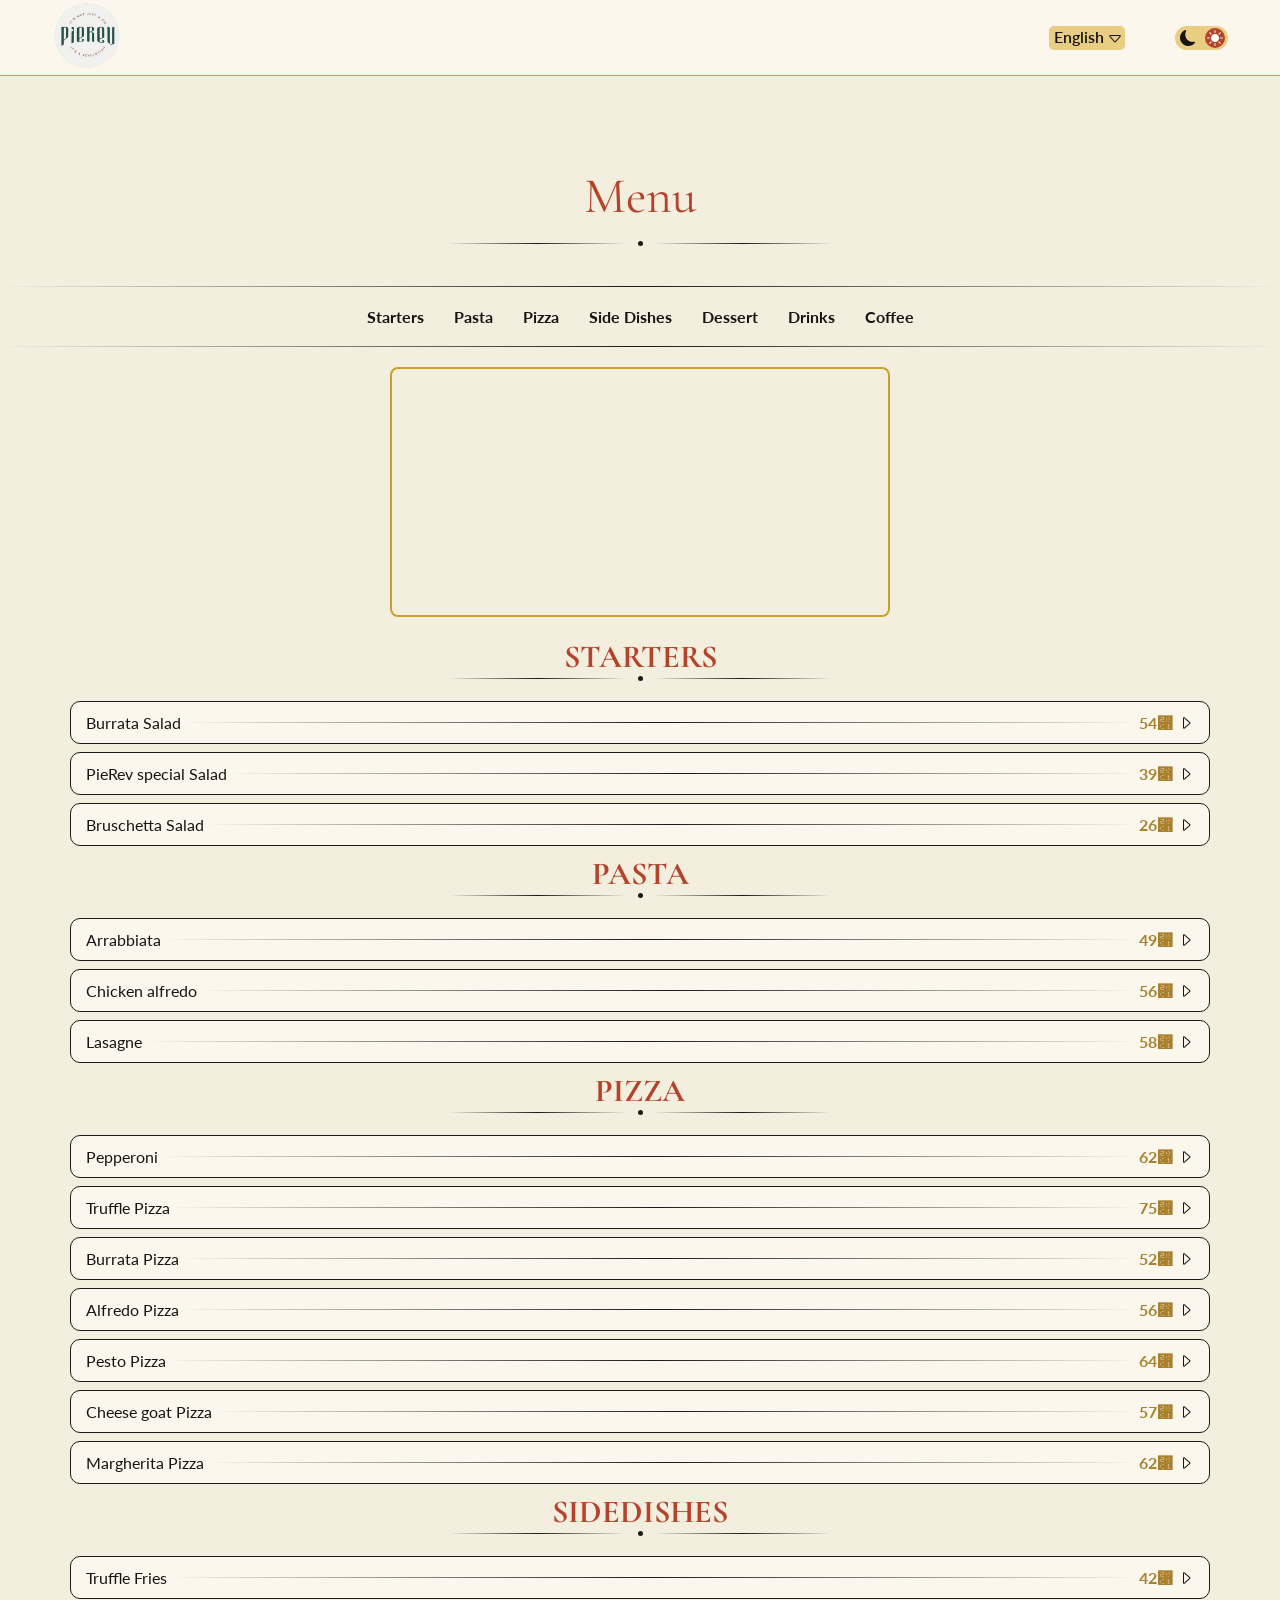
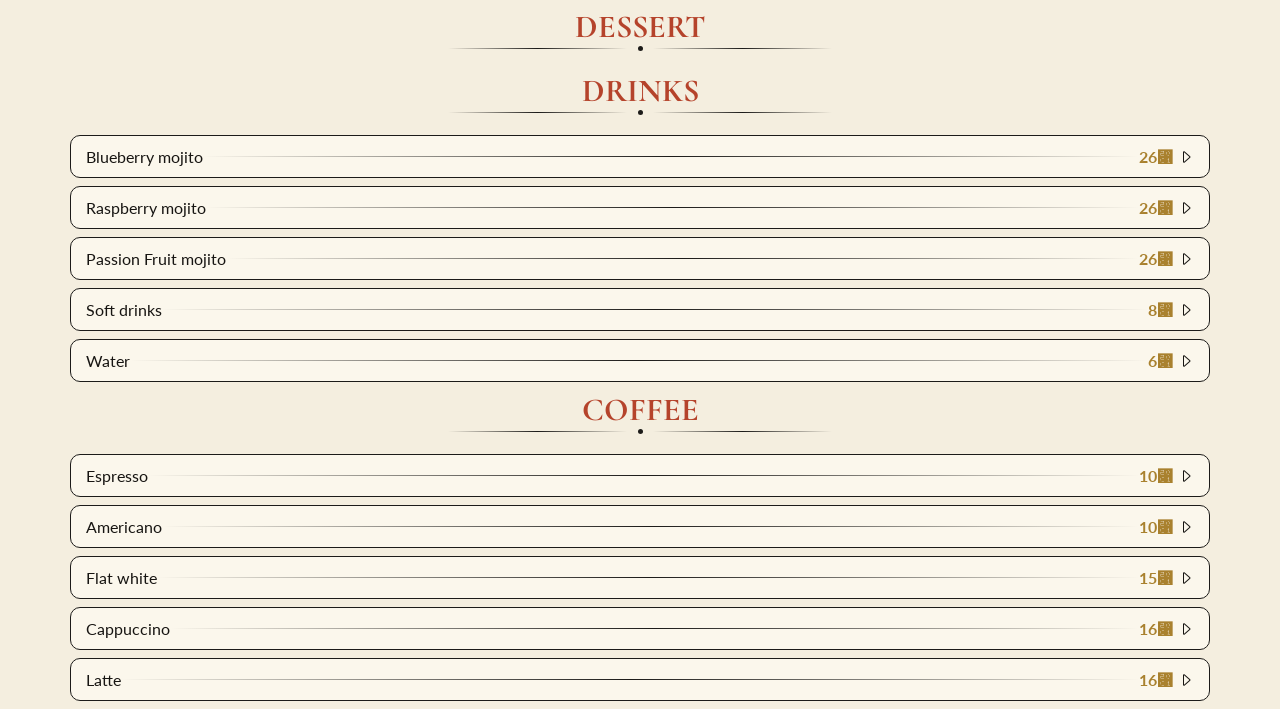
<file: index.html>
<!doctype html>
<html lang="en">

<head>
    <meta charset="UTF-8" />
    <meta name="viewport" content="width=device-width, initial-scale=1.0" />
    <meta http-equiv="Cache-Control" content="no-cache, no-store, must-revalidate">
    <meta http-equiv="Pragma" content="no-cache">
    <meta http-equiv="Expires" content="0">
    <title>Menu</title>
    <link rel="icon" href="icons/logo.ico" />
    <link rel="stylesheet" href="css/global.css" />
    <link rel="stylesheet" href="css/menu.css" />
    <link
        href="https://fonts.googleapis.com/css2?family=Lato:ital,wght@0,100;0,300;0,400;0,700;0,900;1,100;1,300;1,400;1,700;1,900&display=swap"
        rel="stylesheet" />
    <link
        href="https://fonts.googleapis.com/css2?family=Cormorant+Garamond:ital,wght@0,300..700;1,300..700&display=swap"
        rel="stylesheet" />
    <link href="https://fonts.googleapis.com/css2?family=Cormorant+Upright:wght@300;400;500;600;700&display=swap"
        rel="stylesheet" />
    <link rel="stylesheet" href="https://cdn.jsdelivr.net/npm/bootstrap-icons@1.11.3/font/bootstrap-icons.min.css">
</head>

<body>
    <header>
        <div class="nav_and_logo">
            <a href="index.html"><img src="images/logo.png" style="width: 70px; height: 70px" alt="logo" /></a>
            <nav>
                <div class="lang_button close">
                    <div class="current_lang_and_arrow">
                        <p class="current_lang"></p>
                        <i class="bi bi-caret-down"></i>
                    </div>
                    <ul>
                        <li></li>
                    </ul>
                </div>
                <div class="theme">
                    <i class="bi bi-moon-fill"></i>
                    <i class="bi bi-brightness-high-fill"></i>
                </div>
            </nav>
        </div>
    </header>
    <main>
        <div class="menu_landing">
            <p>Menu</p>
            <div class="special_line">
                <span class="line"></span>
                <span class="dot"></span>
                <span class="line"></span>
            </div>
        </div>
        <div class="types_container_with_lines">
            <span class="normal_line"></span>
            <div class="types_container">
            </div>
            <span class="normal_line"></span>
        </div>
        <div class="offers"></div>
        <div class="cards_container">

        </div>
    </main>
    <script src="js/database.js"></script>
    <script src="js/menu.js"></script>
</body>

</html>
</file>
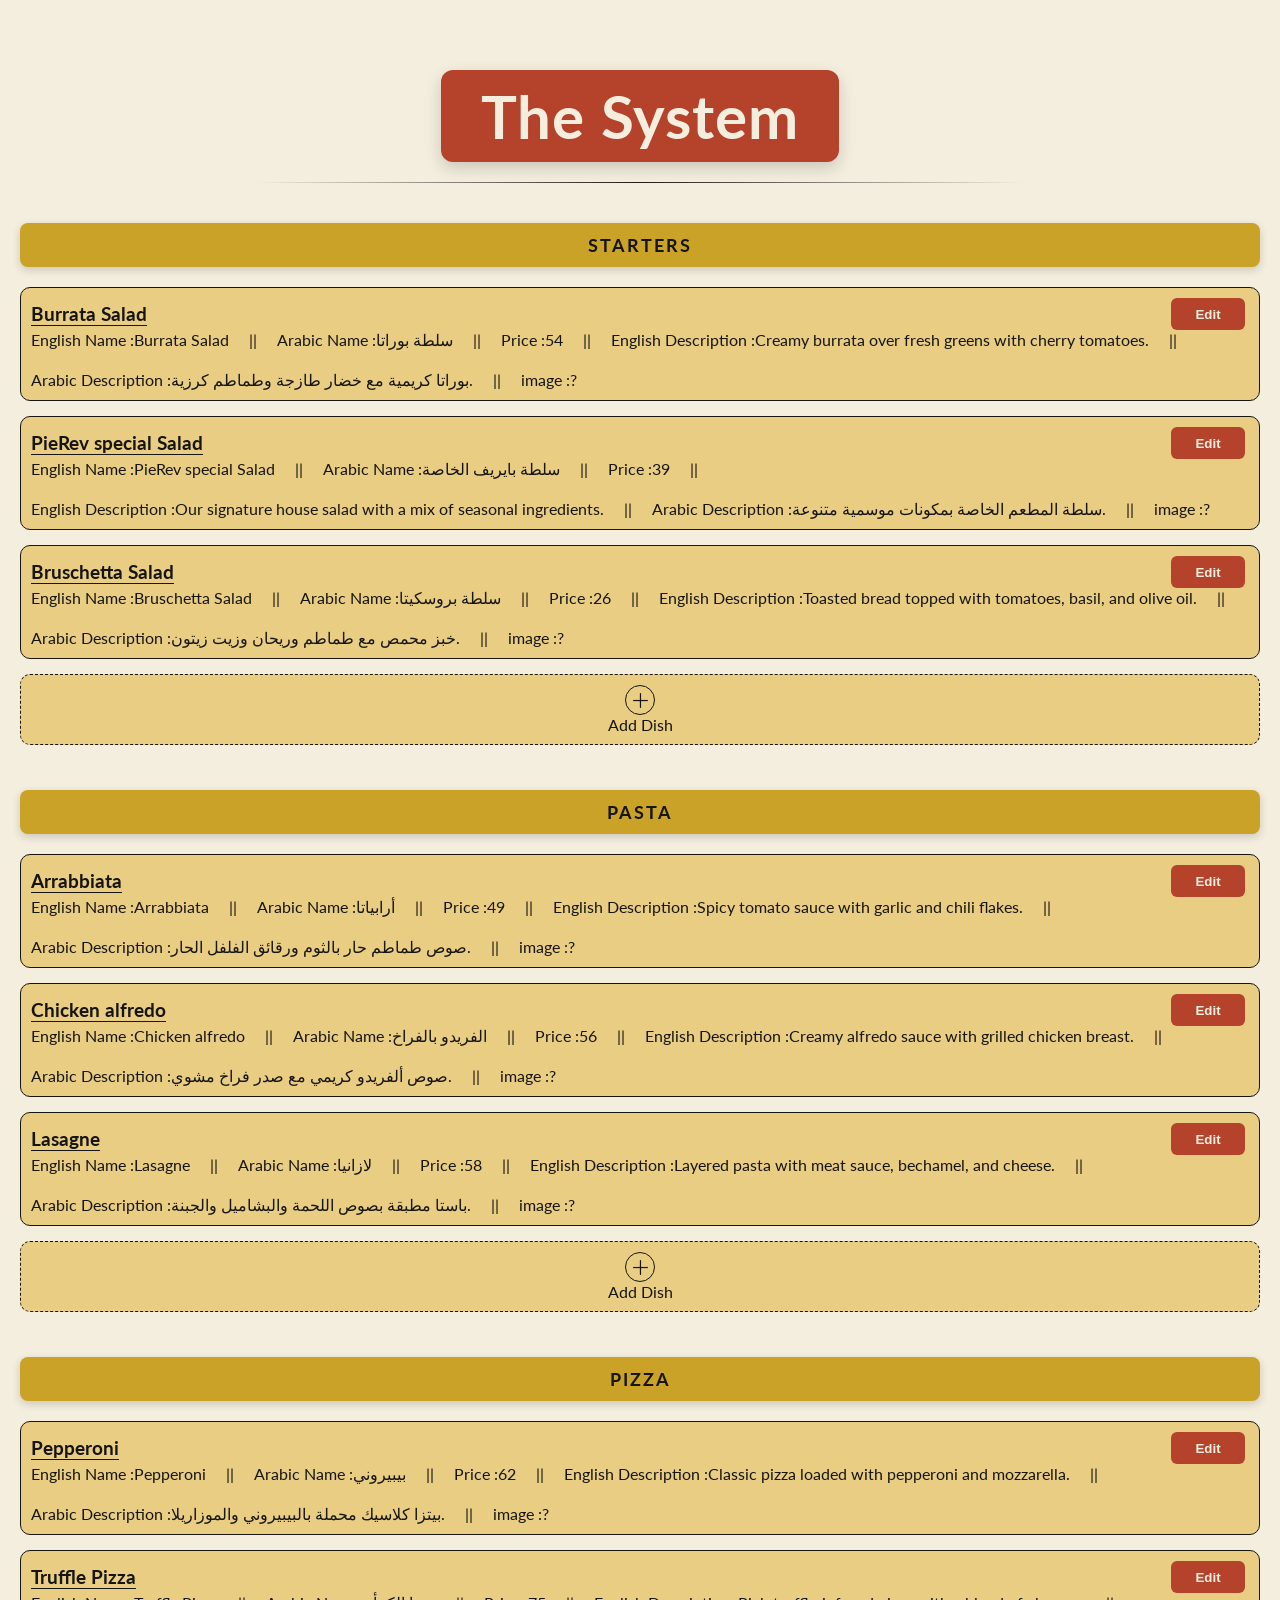
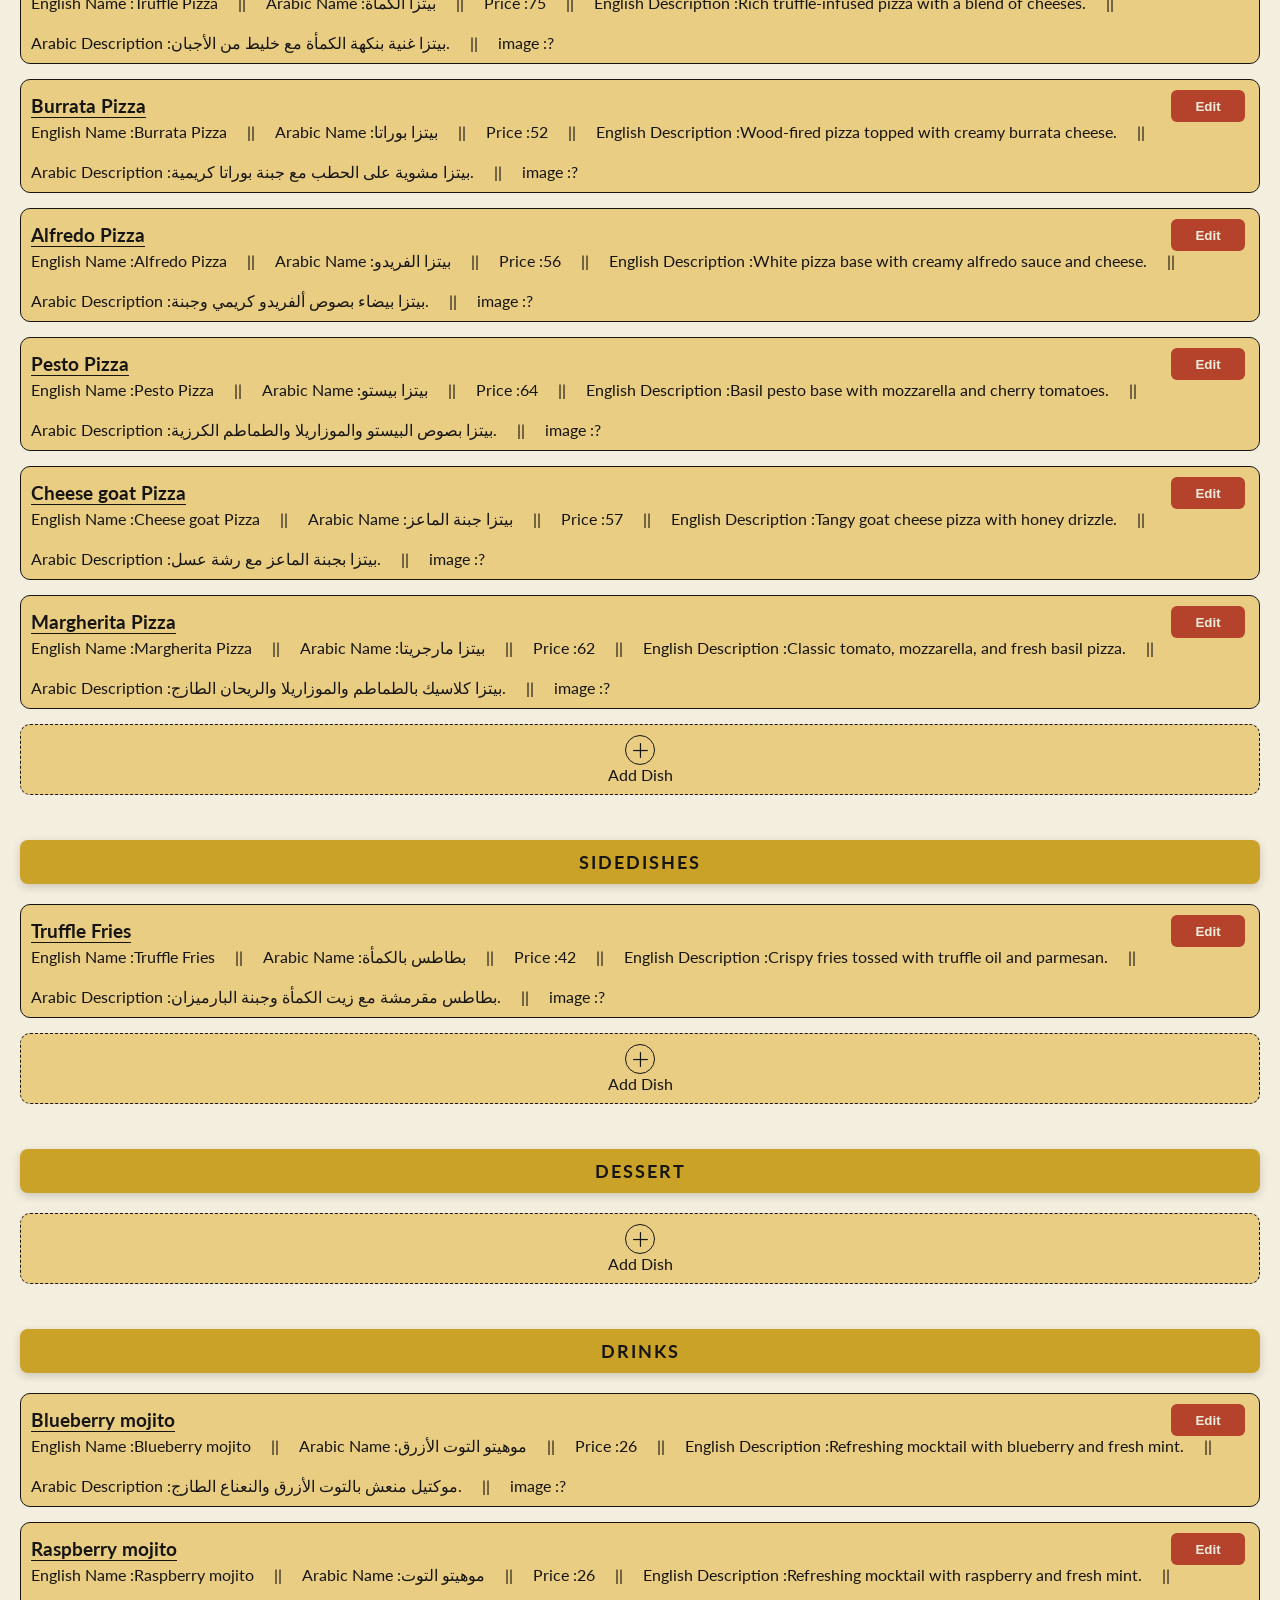
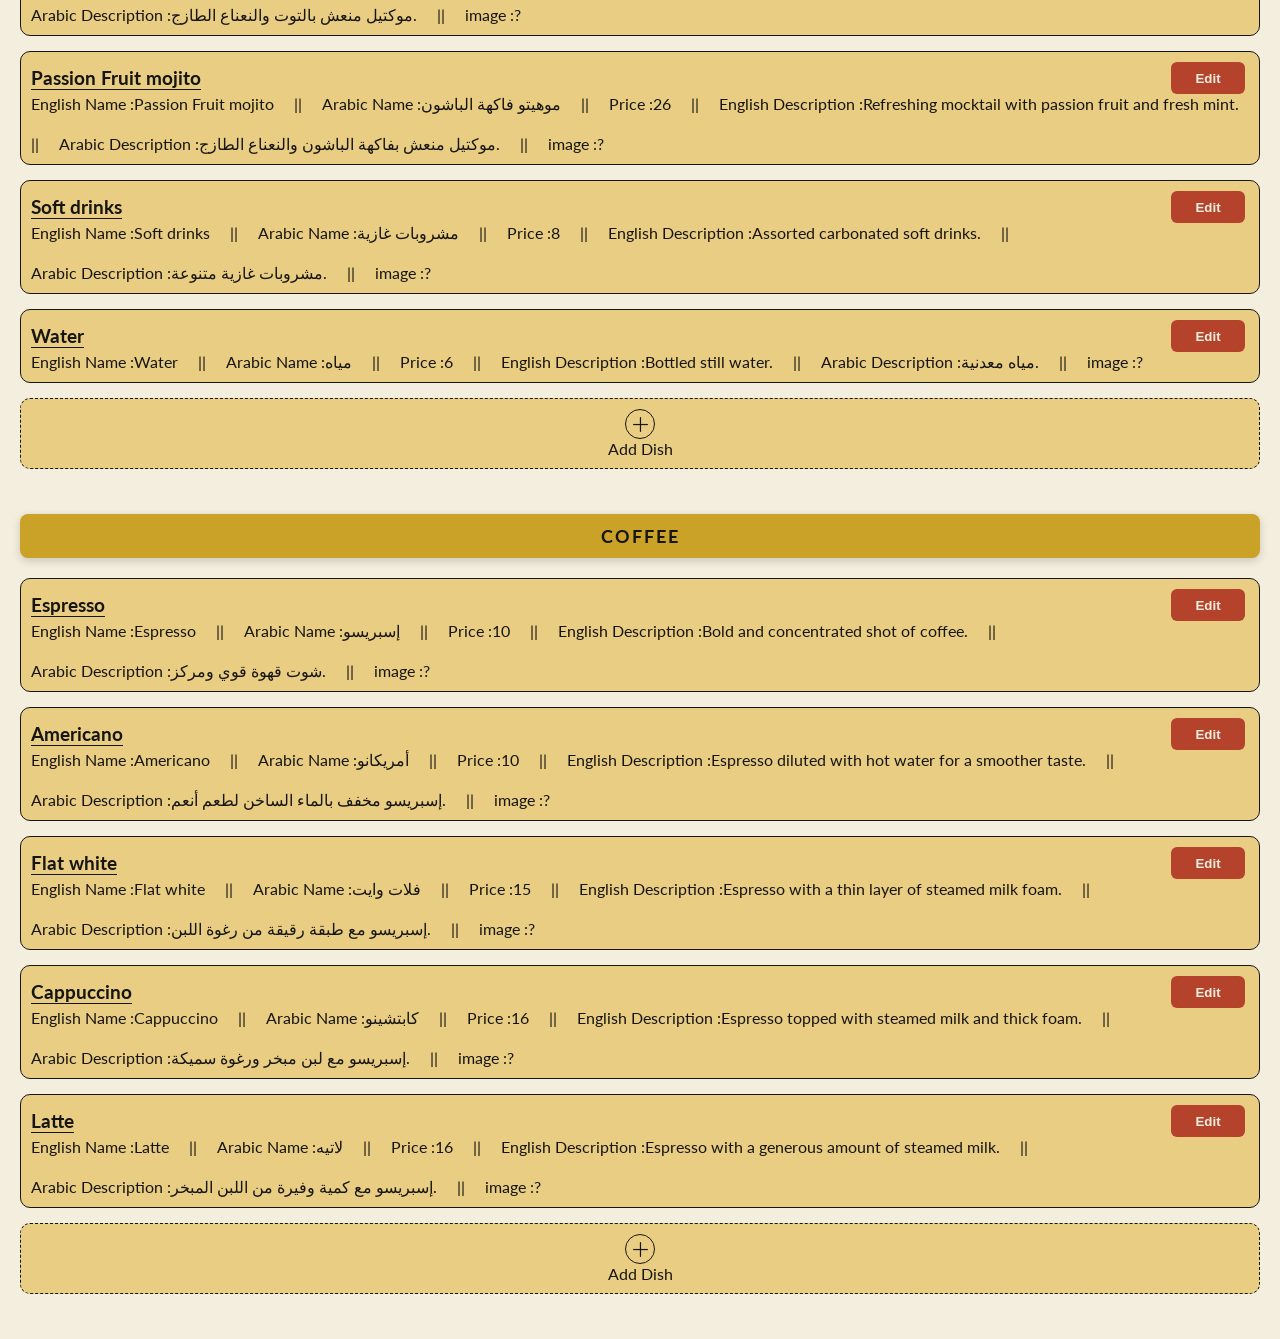
<file: admin.html>
<!DOCTYPE html>
<html lang="en">

<head>
    <meta charset="UTF-8">
    <meta name="viewport" content="width=device-width, initial-scale=1.0">
    <meta http-equiv="Cache-Control" content="no-cache, no-store, must-revalidate">
    <meta http-equiv="Pragma" content="no-cache">
    <meta http-equiv="Expires" content="0">
    <link rel="stylesheet" href="css/admin.css">
    <link rel="stylesheet" href="css/global.css">
    <link
        href="https://fonts.googleapis.com/css2?family=Lato:ital,wght@0,100;0,300;0,400;0,700;0,900;1,100;1,300;1,400;1,700;1,900&display=swap"
        rel="stylesheet">
    <link rel="stylesheet" href="https://cdn.jsdelivr.net/npm/bootstrap-icons@1.11.3/font/bootstrap-icons.min.css">
    <title>System Controll</title>
</head>

<body>
    <main>
        <h1>The System</h1>
        <span class="normal_line"></span>
    </main>
    <script src="js/database.js"></script>
    <script src="js/admin.js"></script>
</body>

</html>
</file>
<file: css/global.css>
:root {
    /* === الألوان مبنية على الهوية البصرية الفعلية لمطعم PieRev (باي ريف) === */
    /* الديكور الحقيقي: جدران كريمية دافئة، قناطر بإضاءة نحاسية/ذهبية، خشب غامق، لمسات خضراء === */
    --flour: #F4EEDF;
    /* خلفية فاتحة - عاجي دافي بدل الكريمي القديم */
    --cream: #FBF7EC;
    /* لون أفتح شوية للهيدر والكروت فوق الخلفية */
    --tomato: #A9812E;
    /* دهبي غامق للعناوين والأسعار بدل الأحمر */
    --basil: #1C1B19;
    /* أسود فحمي للخطوط والحدود بدل الأخضر */
    --basil-dark: #141311;
    /* أسود غامق لحالة الـ hover */
    --char: #171512;
    /* لون النص الأساسي - أسود دافي */
    --parmesan: #C9A227;
    /* دهبي زاهي للحدود والتفاصيل */
    --gold-light: #E8CD82;
    /* دهبي فاتح للأزرار والـ hover */
    --muted: #8A7F6F;
    /* رمادي بني هادي للنصوص الثانوية */
    --shadow: rgba(23, 21, 18, 0.18);
    --on-gold: #171512;
    /* لون نص ثابت فوق الخلفيات الدهبية عشان يفضل واضح في الوضعين */
    --brightGreen: #22c713;
    --calmRed : #B5432B;

    font-size: 16px;
}

/* وضع الليل - نفس الهوية دهبي × أسود لكن مقلوبة لخلفية سوداء فخمة */
body.dark-mode {
    --flour: #0E0D0B;
    --cream: #17140F;
    --tomato: #D4AF37;
    --basil: #C9A227;
    --basil-dark: #241F14;
    --char: #F1E9D8;
    --parmesan: #E7C860;
    --gold-light: #3A331F;
    --muted: #B3A78C;
    --shadow: rgba(0, 0, 0, 0.6);
}

* {
    margin: 0;
    padding: 0;
    box-sizing: border-box;
}

body {
    margin: 0;
    padding: 0;
    font-family: "Lato";
    color: var(--char);
    transition: background-color 0.3s ease, color 0.3s ease;
}

a {
    text-decoration: none;
    color: inherit;
}

header {
    background-color: var(--cream);
    padding: 1px;
    border-bottom: 1px solid var(--parmesan);
    transition: background-color 0.3s ease;
}

.nav_and_logo {
    display: flex;
    justify-content: space-between;
    align-items: center;
    margin: 0% 4% 0 4%;
}

.logo {
    width: 4.375rem;
    height: 4.375rem;
}

nav {
    display: flex;
    align-items: center;
    gap: 50px;
}

.lang_button {
    font-weight: 600;
    transition: all 0.4s;
    position: relative;
    cursor: pointer;
    user-select: none;
}

.current_lang_and_arrow {
    display: flex;
    align-items: center;
    background-color: var(--gold-light);
    border-radius: 5px;
    padding: 0 2px 2px 5px;
    gap: 3px;
}

.current_lang_and_arrow i {
    transition: all 0.4s;
    margin-top: 3px;
}

.lang_button ul {
    position: absolute;
    width: 100%;
    margin-top: 6px;
}
.lang_button.open .current_lang_and_arrow i{
    rotate: 180deg;
}

.lang_button.close ul {
    opacity: 0;
    pointer-events: none;
    user-select: none;
    background-color: var(--calmRed);
}

.lang_button.open ul {
    background-color: var(--calmRed);
    color: var(--on-gold);
    border-radius: 5px;
}

.lang_button ul li {
    list-style: none;
    margin: 2px 0 2px 4px;
}

.theme {
    display: flex;
    background-color: var(--gold-light);
    border-radius: 30px;
    padding: 2px 3px;
    gap: 7px;
    cursor: pointer;
    height: fit-content;

}

.theme i {
    display: flex;
    justify-content: center;
    align-items: center;
    width: 20px;
    height: 20px;
    border-radius: 50%;
}
.theme i.active{
    background-color: var(--calmRed);
    color: #fff;
}

@media(max-width:769px) {}
</file>
<file: css/menu.css>
body {
    background-color: var(--flour);
}

.menu_landing {
    font-family: "Cormorant Garamond";
    display: flex;
    flex-direction: column;
    justify-content: center;
    align-items: center;
}

.menu_landing p {
    font-size: 50px;
    margin: 10vh 0 15px 0;
    color: var(--calmRed);
}

.special_line {
    display: flex;
    justify-content: space-between;
    align-items: center;
    width: 30vw;
    margin: auto;
    margin-bottom: 20px;
}

.special_line .line {
    display: flex;
    height: 1px;
    width: 14vw;
    background-image: linear-gradient(to right, transparent, var(--basil), transparent);
}

.special_line .dot {
    display: flex;
    background-color: var(--basil);
    width: 5px;
    height: 5px;
    border-radius: 50%;
}

.normal_line {
    display: block;
    width: 100%;
    height: 1px;
    margin: 20px 0;
    background-image: linear-gradient(to right, transparent, var(--basil), transparent);
}

.types_container_with_lines {
    position: sticky;
    top: 5px;
    background-color: var(--flour);
}

.types_container {
    white-space: nowrap;
    display: flex;
    justify-content: center;
    gap: 30px;
    align-items: center;
    color: var(--char);
}

.types_container a {
    margin: 0;
    color: var(--char);
    font-weight: 700;
}

.types_container a:hover {
    color: var(--tomato);
}

.offers {
    display: flex;
    margin: auto;
    width: 500px;
    height: 250px;
    border: 2px solid var(--parmesan);
    margin-bottom: 20px;
    border-radius: 8px;
}

/*===========================================*/
.cards_container h1 {
    display: flex;
    justify-content: center;
    color: var(--calmRed);
    font-family: "Cormorant Garamond";
}

.card {
    display: flex;
    flex-direction: row;
    justify-content: center;
    align-items: center;
    border: 1.5px solid var(--basil);
    margin: 8px 70px 8px 70px;
    border-radius: 10px;
    padding: 0 15px;
    background-color: var(--cream);
    transition: 0.25s ease;
}

.card p {
    white-space: nowrap;
}

.card .price {
    color: var(--tomato);
    font-weight: 700;
    transition: color 0.25s ease;
}

.card i {
    margin-left: 5px;
}

.card:hover {
    background-color: var(--parmesan);
    /* تعديل: بيستخدم الدرجة الأخف الجديدة */
    border-color: var(--basil-dark);
    transform: scale(1.02);
}

.card:hover .product_name {
    color: var(--basil-dark);
}

.card:hover .price {
    color: var(--basil-dark);
}

@media(max-width:500px) {
    .offers {
        width: 300px;
        height: 150px;
    }

    .types_container_with_lines .normal_line{
        margin: 15px 0;
    }

    .types_container {
        gap: 15px;
        font-size: 12px;
    }
    
    .types_container::-webkit-scrollbar {
        display: none;
    }
    
    .card {
        margin: 5px 10px 5px 10px;
    }
    
    .special_line {
        width: 40vw;
    }
    
    .special_line .line {
        width: 18vw;
    }
}
@media(max-width:375px) {
    .types_container {
        gap: 15px;
        font-size: 10px;
    }
}

@media(max-width:320px) {
    .types_container {
        gap:6px;
    }

    .special_line {
        width: 45vw;
    }

    .special_line .line {
        width: 20vw;
    }


}
</file>
<file: css/admin.css>
body {
    background-color: var(--flour);
    color: var(--char);
    font-family: "Lato";
}

p {
    margin: 0;
    padding: 0;
}

h1 {
    width: fit-content;
    margin: auto;
    margin-top: 70px;
    font-size: 60px;
    color: var(--flour);
    background-color: var(--calmRed);
    padding: 10px 40px;
    border-radius: 12px;
    box-shadow: 0 6px 16px var(--shadow);
    letter-spacing: 1px;
    pointer-events: none;
    user-select: none;
}

.normal_line {
    display: block;
    width: 60%;
    height: 1px;
    margin: 20px auto 40px;
    background-image: linear-gradient(to right, transparent, var(--basil), transparent);
}

section {
    margin: 0 20px 45px;
}

.type_and_edit {
    background-color: var(--parmesan);
    display: flex;
    position: relative;
    height: 44px;
    border-radius: 8px;
    box-shadow: 0 3px 8px var(--shadow);
    margin-bottom: 20px;
}

button {
    display: block;
    width: 74px;
    height: 32px;
    border: none;
    border-radius: 6px;
    border: 1px solid var(--char);
    font-weight: 600;
    cursor: pointer;
    transition: all 0.25s ease;
    margin: 0 4px;
}

.type_and_edit h2 {
    color: var(--char);
    margin: auto;
    letter-spacing: 2px;
    font-size: 1.15rem;
}

.cards_container {
    display: flex;
    flex-wrap: wrap;
    gap: 15px;
    justify-content: center;
}

.card {
    border: 1px solid;
    background-color: var(--gold-light);
    border-radius: 10px;
    padding: 10px;
    transition: all 0.3s ease;
    width: 100%;
}

.card:hover {
    box-shadow: 0 0 8px #626161;
    transform: scale(1.005);
    background-color: var(--parmesan);
    border-color: var(--tomato);
}

.card .title_and_edit {
    display: flex;
    justify-content: space-between;
    align-items: center;
}

.card button {
    display: block;
    width: 74px;
    height: 32px;
    border: none;
    border-radius: 6px;
    background-color: var(--calmRed);
    color: var(--flour);
    font-weight: 600;
    cursor: pointer;
    transition: all 0.25s ease;
}

.card button:hover {
    transform: scale(1.06);
    box-shadow: 0 4px 10px var(--shadow);
}

.card h3 {
    width: fit-content;
    border-bottom: 1px solid var(--char);
}

.card .info_container {
    display: flex;
    flex-wrap: wrap;
    gap: 20px;
}

.info {
    display: flex;
}

.card .label {
    white-space: nowrap;
}

.add_card {
    background-color: var(--gold-light);
    border-radius: 10px;
    padding: 10px;
    width: 100%;
    display: flex;
    justify-content: center;
    align-items: center;
    flex-direction: column;
    cursor: pointer;
    transition: all 0.25s ease;
    border: 1px dashed;
}

.add_card:hover {
    transform: scale(1.005);
    background-color: var(--parmesan);
    box-shadow: 0 0 8px #626161;
}

.add_card .circle {
    width: 30px;
    height: 30px;
    border: 1px solid var(--char);
    border-radius: 50%;
    position: relative;
}

.add_card .circle i {
    font-size: 20px;
    position: absolute;
    top: 50%;
    left: 50%;
    transform: translate(-50%, -50%);
    transition: all 0.4s ease;
}

@media (max-width: 768px) {
    h1 {
        font-size: 40px;
        margin-top: 40px;
        padding: 8px 24px;
    }

    section {
        margin: 0 12px 30px;
    }
}

@media (max-width: 480px) {
    .card .info_container {
        flex-direction: column;
        gap: 8px;
    }

    .info {
        flex-wrap: wrap;
    }

    .type_and_edit h2 {
        font-size: 1rem;
    }

    .type_and_edit button,
    .title_and_edit button {
        width: 55px;
        height: 25px;
    }
}

/*==========================================================*/
.card_in_edit {
    border: 1px solid;
    background-color: var(--gold-light);
    border-radius: 10px;
    padding: 10px;
    transition: all 0.3s ease;
    width: 100%;
}

.card_in_edit:hover {
    box-shadow: 0 0 8px #626161;
    transform: scale(1.005);
    background-color: var(--parmesan);
    border-color: var(--tomato);
}

.card_in_edit .title_and_buttons {
    display: flex;
    justify-content: space-between;
    align-items: center;
}

.delete_and_cancel {
    display: flex;
    gap: 4px;
}

.save_button {
    background-color: var(--brightGreen);
    margin: auto;
    margin-top: 15px;
}

.save_button:hover {
    background-color: #1da711;
    transform: scale(1.01);
}

.delete_button {
    background-color: #fc0b0b;
}

.delete_button:hover {
    background-color: #b71212;
    transform: scale(1.01);
}

.cancel_button {
    background-color: #F9FAFB;
}

.cancel_button:hover {
    background-color: #E5E7EB;
    transform: scale(1.01);

}

.card_in_edit h3 {
    width: fit-content;
    border-bottom: 1px solid var(--char);
}

.card_in_edit .info_container {
    display: flex;
    flex-wrap: wrap;
    gap: 20px;
}

.info {
    display: flex;
}

.card_in_edit .label {
    white-space: nowrap;
    margin-right: 5px;
}

.card_in_edit input {
    background-color: #fff;
    border: 1px solid;
    border-radius: 2px;
    outline: 0;
}

.add_card {
    background-color: var(--gold-light);
    border-radius: 10px;
    padding: 10px;
    width: 100%;
    display: flex;
    justify-content: center;
    align-items: center;
    flex-direction: column;
    cursor: pointer;
    transition: all 0.25s ease;
    border: 1px dashed;
}

.add_card:hover {
    transform: scale(1.005);
    background-color: var(--parmesan);
    box-shadow: 0 0 8px #626161;
}

.add_card .circle {
    width: 30px;
    height: 30px;
    border: 1px solid var(--char);
    border-radius: 50%;
    position: relative;
}

.add_card .circle i {
    font-size: 20px;
    position: absolute;
    top: 50%;
    left: 50%;
    transform: translate(-50%, -50%);
    transition: all 0.4s ease;
}

@media (max-width: 768px) {
    h1 {
        font-size: 40px;
        margin-top: 40px;
        padding: 8px 24px;
    }

    section {
        margin: 0 12px 30px;
    }
}

@media (max-width: 480px) {
    .card_in_edit .info_container {
        flex-direction: column;
        gap: 8px;
    }

    .type_and_save h2 {
        font-size: 1rem;
    }

    .type_and_save button,
    .title_and_buttons button {
        width: 55px;
        height: 25px;
    }
}

/*===============================================*/
.main_blur {
    filter: blur(3px);
    pointer-events: none;
    overflow: hidden;
}

.ensure_delete {
    width: 300px;
    height: fit-content;
    position: fixed;
    top: 50%;
    left: 50%;
    transform: translate(-50%, -50%);
    z-index: 2;
    background-color: #fff;
    border-radius: 10px;
    border: 1px solid var(--tomato);
    padding: 6px;
}

.ensure_delete .normal_line {
    margin: 5px 0;
    width: 100%;
}

.h3_and_x {
    display: flex;
    justify-content: space-between;
    align-items: center;
}

.ensure_delete h3 {
    font-size: 20px;
    font-weight: 800;
    margin: 0;
}

.ensure_delete p {
    font-size: 15px;
    font-weight: 400;
    margin: 0;
}

.ensure_delete i {
    margin-right: 4px;
    cursor: pointer;
}

.ensure_delete .delete_button {
    border-radius: calc(10px - 6px);
    margin: 0;
}

.ensure_delete .cancel_button {
    border-radius: calc(10px - 6px);
    margin: 0;
}

.delete_and_cancel {
    justify-content: flex-end;
}
</file>
